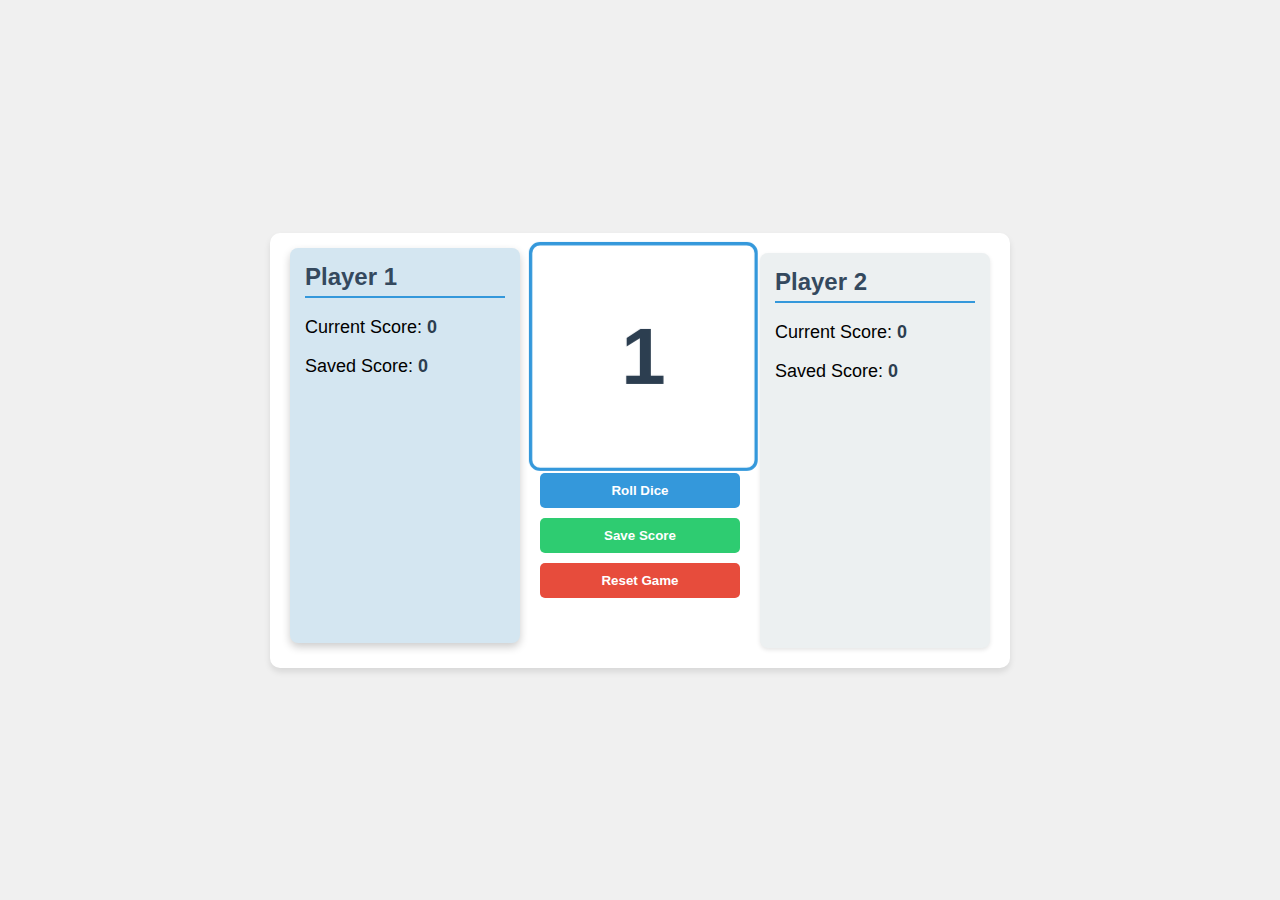
<file: index.html>
<!DOCTYPE html>
<html lang="en">
<head>
    <meta charset="UTF-8">
    <title>3D Dice Rolling Game</title>
    <style>
        body {
            font-family: Arial, sans-serif;
            display: flex;
            justify-content: center;
            align-items: center;
            height: 100vh;
            margin: 0;
            background-color: #f0f0f0;
            perspective: 1000px;
        }

        .game-container {
            display: flex;
            background-color: white;
            border-radius: 10px;
            box-shadow: 0 4px 6px rgba(0, 0, 0, 0.1);
            padding: 20px;
            gap: 20px;
        }

        .dice-container {
            width: 200px;
            height: 200px;
            perspective: 1000px;
            position: relative;
        }

        .dice {
            width: 100%;
            height: 100%;
            position: relative;
            transform-style: preserve-3d;
            transition: transform 1s;
        }

        .dice-face {
            position: absolute;
            width: 100%;
            height: 100%;
            background-color: white;
            border: 3px solid #3498db;
            border-radius: 10px;
            display: flex;
            justify-content: center;
            align-items: center;
            font-size: 72px;
            font-weight: bold;
            color: #2c3e50;
            backface-visibility: hidden;
        }

        .dice-face.front  { transform: translateZ(100px); }
        .dice-face.back   { transform: rotateX(-180deg) translateZ(100px); }
        .dice-face.right  { transform: rotateY(90deg) translateZ(100px); }
        .dice-face.left   { transform: rotateY(-90deg) translateZ(100px); }
        .dice-face.top    { transform: rotateX(90deg) translateZ(100px); }
        .dice-face.bottom { transform: rotateX(-90deg) translateZ(100px); }

        @keyframes rollDice {
            0% { transform: rotateX(0deg) rotateY(0deg); }
            100% { transform: rotateX(720deg) rotateY(720deg); }
        }

        .dice.roll {
            animation: rollDice 1.5s cubic-bezier(0.25, 0.1, 0.25, 1) forwards;
        }
        
        /* Improved UI Styles */
        .player {
            background-color: #ecf0f1;
            padding: 15px;
            border-radius: 8px;
            min-width: 200px;
            box-shadow: 0 2px 4px rgba(0,0,0,0.1);
            transition: all 0.3s ease;
        }
        
        .player.active {
            background-color: #d4e6f1;
            box-shadow: 0 4px 8px rgba(0,0,0,0.2);
            transform: translateY(-5px);
        }
        
        .action-buttons {
            display: flex;
            flex-direction: column;
            gap: 10px;
            margin-top: 20px;
        }
        
        button {
            padding: 10px 15px;
            border: none;
            border-radius: 5px;
            background-color: #3498db;
            color: white;
            font-weight: bold;
            cursor: pointer;
            transition: background-color 0.3s ease;
        }
        
        button:hover {
            background-color: #2980b9;
        }
        
        button:disabled {
            background-color: #95a5a6;
            cursor: not-allowed;
        }
        
        #reset-game-btn {
            background-color: #e74c3c;
        }
        
        #reset-game-btn:hover {
            background-color: #c0392b;
        }
        
        #save-score-btn {
            background-color: #2ecc71;
        }
        
        #save-score-btn:hover {
            background-color: #27ae60;
        }
        
        .winner-section {
            text-align: center;
            margin-top: 20px;
            font-size: 24px;
            font-weight: bold;
            color: #f39c12;
            height: 30px;
        }
        
        h2 {
            margin-top: 0;
            color: #34495e;
            border-bottom: 2px solid #3498db;
            padding-bottom: 5px;
        }
        
        .scores {
            font-size: 18px;
        }
        
        .scores span {
            font-weight: bold;
            color: #2c3e50;
        }
    </style>
</head>
<body>
    <div class="game-container">
        <div class="player player-1 active">
            <h2 id="player1-name">Player 1</h2>
            <div class="scores">
                <p>Current Score: <span id="player1-current-score">0</span></p>
                <p>Saved Score: <span id="player1-saved-score">0</span></p>
            </div>
        </div>

        <div class="game-controls">
            <div class="dice-container">
                <div id="dice" class="dice">
                    <div class="dice-face front">1</div>
                    <div class="dice-face back">6</div>
                    <div class="dice-face right">3</div>
                    <div class="dice-face left">4</div>
                    <div class="dice-face top">5</div>
                    <div class="dice-face bottom">2</div>
                </div>
            </div>
            <div class="action-buttons">
                <button id="roll-dice-btn">Roll Dice</button>
                <button id="save-score-btn">Save Score</button>
                <button id="reset-game-btn">Reset Game</button>
            </div>
            <div id="winner-announcement" class="winner-section"></div>
        </div>

        <div class="player player-2">
            <h2 id="player2-name">Player 2</h2>
            <div class="scores">
                <p>Current Score: <span id="player2-current-score">0</span></p>
                <p>Saved Score: <span id="player2-saved-score">0</span></p>
            </div>
        </div>
    </div>

    <script>
        class DiceGame {
            constructor() {
                // Game State Variables
                this.gameStarted = false;
                this.currentPlayer = 1;
                this.players = [
                    {
                        currentScore: 0,
                        savedScore: 0,
                        nameElement: document.getElementById('player1-name'),
                        currentScoreElement: document.getElementById('player1-current-score'),
                        savedScoreElement: document.getElementById('player1-saved-score'),
                        sectionElement: document.querySelector('.player-1')
                    },
                    {
                        currentScore: 0,
                        savedScore: 0,
                        nameElement: document.getElementById('player2-name'),
                        currentScoreElement: document.getElementById('player2-current-score'),
                        savedScoreElement: document.getElementById('player2-saved-score'),
                        sectionElement: document.querySelector('.player-2')
                    }
                ];
                
                // UI Elements
                this.dice = document.getElementById('dice');
                this.diceFaces = this.dice.querySelectorAll('.dice-face');
                this.rollDiceBtn = document.getElementById('roll-dice-btn');
                this.saveScoreBtn = document.getElementById('save-score-btn');
                this.resetGameBtn = document.getElementById('reset-game-btn');
                this.winnerAnnouncement = document.getElementById('winner-announcement');
                
                // Track if dice is rolling
                this.isRolling = false;

                this.initializeEventListeners();
            }

            initializeEventListeners() {
                // Name Edit Prevention
                this.players.forEach((player, index) => {
                    player.nameElement.addEventListener('click', () => {
                        this.handleNameEdit(index);
                    });
                });

                // Game Control Buttons
                this.rollDiceBtn.addEventListener('click', () => this.rollDice());
                this.saveScoreBtn.addEventListener('click', () => this.saveScore());
                this.resetGameBtn.addEventListener('click', () => this.resetGame());
            }

            handleNameEdit(playerIndex) {
                if (this.gameStarted) {
                    alert('Player names cannot be changed after the game starts!');
                    return;
                }

                const newName = prompt('Enter player name:', this.players[playerIndex].nameElement.textContent);
                if (newName && newName.trim() !== '') {
                    this.players[playerIndex].nameElement.textContent = newName.trim();
                }
            }

            updateDiceFaces(diceRoll) {
                // Predefined dice face configurations for each roll
                const diceFaceConfigurations = {
                    1: ['1', '6', '3', '4', '5', '2'],
                    2: ['2', '1', '4', '3', '6', '5'],
                    3: ['3', '4', '1', '6', '2', '5'],
                    4: ['4', '3', '6', '1', '5', '2'],
                    5: ['5', '2', '1', '5', '6', '3'],
                    6: ['6', '1', '5', '2', '3', '4']
                };

                // Update dice faces based on the rolled number
                const selectedConfiguration = diceFaceConfigurations[diceRoll];
                const faceClasses = ['front', 'back', 'right', 'left', 'top', 'bottom'];
                
                faceClasses.forEach((faceClass, index) => {
                    const face = this.dice.querySelector(`.dice-face.${faceClass}`);
                    face.textContent = selectedConfiguration[index];
                });
            }

            rollDice() {
                // Prevent multiple rolls while animation is in progress
                if (this.isRolling) return;
                this.isRolling = true;
                
                if (!this.gameStarted) this.gameStarted = true;

                // Disable buttons during roll
                this.rollDiceBtn.disabled = true;
                this.saveScoreBtn.disabled = true;

                // Trigger Dice Roll Animation
                this.dice.classList.add('roll');
                
                const diceRoll = Math.floor(Math.random() * 6) + 1;
                
                // Update dice faces dynamically
                this.updateDiceFaces(diceRoll);

                // Only update score and game state after animation completes
                setTimeout(() => {
                    this.dice.classList.remove('roll');
                    this.isRolling = false;
                    
                    // Re-enable buttons
                    this.rollDiceBtn.disabled = false;
                    this.saveScoreBtn.disabled = false;
                    
                    // Now update the score
                    const currentPlayer = this.players[this.currentPlayer - 1];

                    if (diceRoll === 1) {
                        // Reset current score and switch player
                        currentPlayer.currentScore = 0;
                        currentPlayer.currentScoreElement.textContent = 0;
                        this.switchPlayer();
                    } else {
                        // Add dice roll to current score
                        currentPlayer.currentScore += diceRoll;
                        currentPlayer.currentScoreElement.textContent = currentPlayer.currentScore;
                    }
                }, 1500); // Match the animation duration
            }

            saveScore() {
                // Don't allow saving while dice is rolling
                if (this.isRolling) return;
                
                const currentPlayer = this.players[this.currentPlayer - 1];
                
                currentPlayer.savedScore += currentPlayer.currentScore;
                currentPlayer.savedScoreElement.textContent = currentPlayer.savedScore;
                currentPlayer.currentScore = 0;
                currentPlayer.currentScoreElement.textContent = 0;

                this.checkWinner(currentPlayer);
                this.switchPlayer();
            }

            switchPlayer() {
                this.currentPlayer = this.currentPlayer === 1 ? 2 : 1;
                this.players.forEach(player => player.sectionElement.classList.toggle('active'));
            }

            checkWinner(player) {
                if (player.savedScore >= 100) {
                    this.winnerAnnouncement.textContent = `${player.nameElement.textContent} wins!`;
                    this.rollDiceBtn.disabled = true;
                    this.saveScoreBtn.disabled = true;
                }
            }

            resetGame() {
                // Don't allow reset while dice is rolling
                if (this.isRolling) return;
                
                this.gameStarted = false;
                this.currentPlayer = 1;

                this.players.forEach(player => {
                    player.currentScore = 0;
                    player.savedScore = 0;
                    player.currentScoreElement.textContent = 0;
                    player.savedScoreElement.textContent = 0;
                    player.sectionElement.classList.remove('active');
                });

                this.players[0].sectionElement.classList.add('active');
                this.winnerAnnouncement.textContent = '';
                this.rollDiceBtn.disabled = false;
                this.saveScoreBtn.disabled = false;
            }
        }

        // Initialize the game
        document.addEventListener('DOMContentLoaded', () => {
            new DiceGame();
        });
    </script>
</body>
</html>
</file>
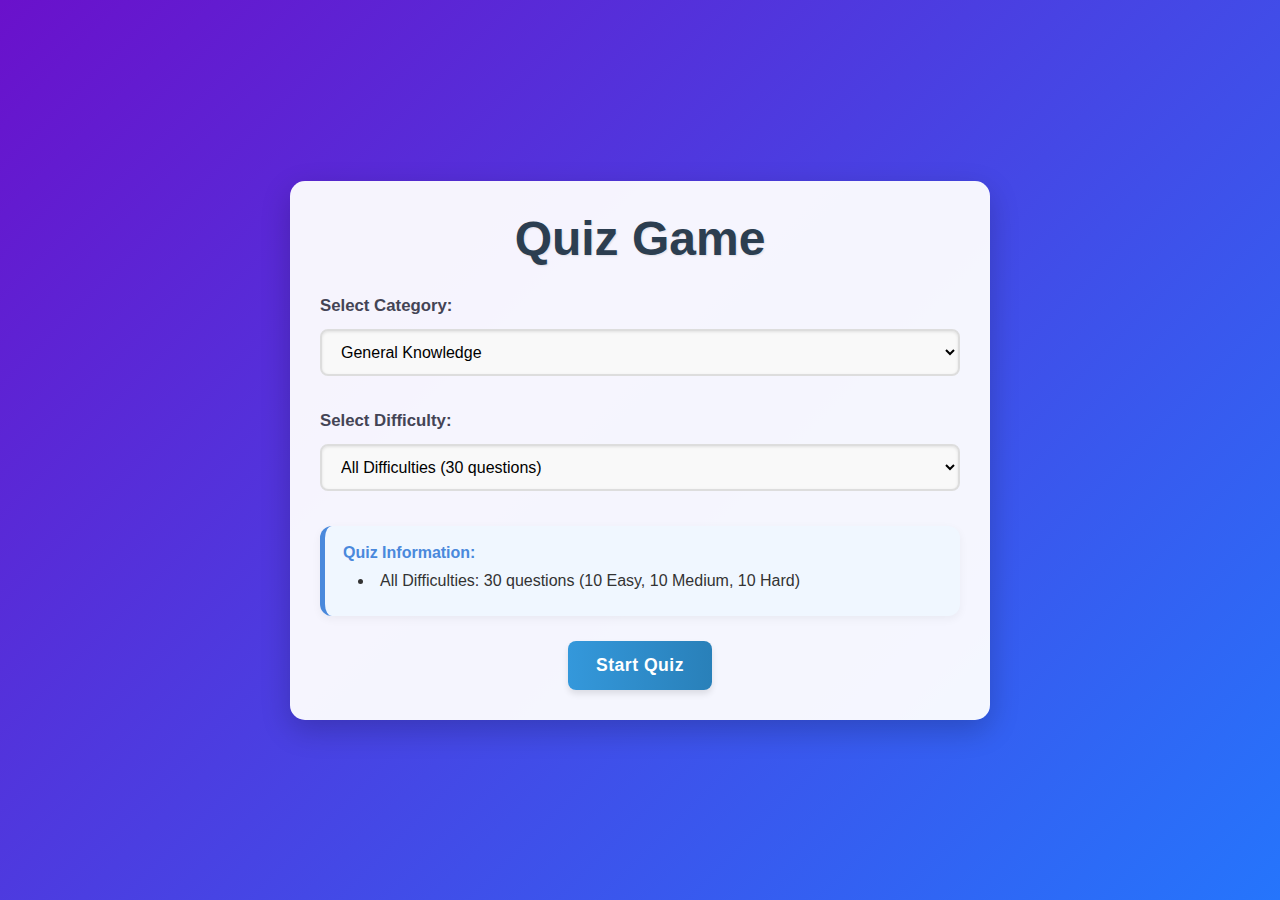
<file: quiz.html>
<!DOCTYPE html>
<html lang="en">
<head>
    <meta charset="UTF-8">
    <meta name="viewport" content="width=device-width, initial-scale=1.0">
    <title>Quiz Game</title>
    <link rel="stylesheet" href="quiz.css">
</head>
<body>
    <div class="container">
        <!-- Start Screen -->
        <div id="start-screen" class="screen">
            <h1>Quiz Game</h1>
            <div class="selection-container">
                <div class="selection-group">
                    <label for="category">Select Category:</label>
                    <select id="category">
                        <option value="9">General Knowledge</option>
                        <option value="17">Science & Nature</option>
                        <option value="18">Computers</option>
                        <option value="21">Sports</option>
                        <option value="23">History</option>
                    </select>
                </div>
                <div class="selection-group">
                    <label for="difficulty">Select Difficulty:</label>
                    <select id="difficulty">
                        <option value="all">All Difficulties (30 questions)</option>
                        <option value="easy">Easy (10 questions)</option>
                        <option value="medium">Medium (10 questions)</option>
                        <option value="hard">Hard (10 questions)</option>
                    </select>
                </div>
                <div class="info-text">
                    <p>Quiz Information:</p>
                    <ul id="quiz-info">
                        <li>All Difficulties: 30 questions (10 Easy, 10 Medium, 10 Hard)</li>
                    </ul>
                </div>
            </div>
            <button id="start-btn" class="btn">Start Quiz</button>
        </div>
        <!-- Game Screen -->
        <div id="game-screen" class="screen hidden">
            <div class="game-header">
                <div class="score-container">Score: <span id="score">0</span></div>
                <div class="timer-container">
                    Time: <span id="timer">15</span>s
                </div>
                <div class="question-number">
                    Question: <span id="current-question">1</span>/<span id="total-questions">30</span>
                </div>
            </div>
            <div class="question-container">
                <h2 id="question-text">Question goes here?</h2>
                <div class="options-container">
                    <button class="option-btn" data-index="0">A: Option 1</button>
                    <button class="option-btn" data-index="1">B: Option 2</button>
                    <button class="option-btn" data-index="2">C: Option 3</button>
                    <button class="option-btn" data-index="3">D: Option 4</button>
                </div>
            </div>
            <div id="feedback" class="feedback-container hidden">
                <p id="feedback-text"></p>
                <button id="next-btn" class="btn">Next Question</button>
            </div>
        </div>
        <!-- End Screen -->
        <div id="end-screen" class="screen hidden">
            <h1>Quiz Completed!</h1>
            <div class="final-score">
                <p>Your Final Score: <span id="final-score">0</span>/<span id="max-score">30</span></p>
            </div>
            <button id="restart-btn" class="btn">Play Again</button>
        </div>
        <!-- Loading Screen -->
        <div id="loading-screen" class="screen hidden">
            <div class="loader"></div>
            <p>Loading questions...</p>
        </div>
    </div>
    <script src="quiz.js"></script>
</body>
</html>
</file>
<file: quiz.css>
/* Global Styles */
* {
    margin: 0;
    padding: 0;
    box-sizing: border-box;
    font-family: 'Arial', sans-serif;
}

body {
    background: linear-gradient(135deg, #6a11cb 0%, #2575fc 100%);
    color: #333;
    display: flex;
    justify-content: center;
    align-items: center;
    min-height: 100vh;
    transition: background 0.5s ease-in-out;
}

.container {
    background-color: rgba(255, 255, 255, 0.95);
    border-radius: 15px;
    box-shadow: 0 10px 30px rgba(0, 0, 0, 0.2);
    width: 90%;
    max-width: 700px;
    padding: 30px;
    transition: transform 0.3s ease, box-shadow 0.3s ease;
}

.container:hover {
    transform: translateY(-5px);
    box-shadow: 0 15px 35px rgba(0, 0, 0, 0.25);
}

.screen {
    text-align: center;
}

.hidden {
    display: none;
}

h1 {
    color: #2c3e50;
    margin-bottom: 30px;
    font-size: 2.5rem;
    text-shadow: 1px 1px 2px rgba(0, 0, 0, 0.1);
}

/* Start Screen Styles */
.selection-container {
    display: flex;
    flex-direction: column;
    margin-bottom: 25px;
    gap: 20px;
}

.selection-group {
    display: flex;
    flex-direction: column;
    text-align: left;
    gap: 5px;
    margin-bottom: 15px;
}

.selection-group:last-of-type {
    margin-bottom: 0;
}

.info-text {
    background-color: #f0f7ff;
    border-radius: 12px;
    padding: 18px;
    text-align: left;
    border-left: 5px solid #4a89dc;
    box-shadow: 0 3px 10px rgba(0, 0, 0, 0.05);
    transition: transform 0.2s ease;
}

.info-text:hover {
    transform: translateX(5px);
}

.info-text p {
    margin-bottom: 10px;
    font-weight: bold;
    color: #4a89dc;
}

.info-text ul {
    list-style-position: inside;
    padding-left: 10px;
}

.info-text li {
    margin-bottom: 8px;
    position: relative;
    padding-left: 5px;
}

label {
    font-weight: bold;
    margin-bottom: 8px;
    color: #445;
    font-size: 1.05rem;
}

select {
    padding: 12px 15px;
    border: 2px solid #ddd;
    border-radius: 8px;
    background-color: #f9f9f9;
    font-size: 1rem;
    cursor: pointer;
    transition: all 0.2s;
    box-shadow: inset 0 1px 3px rgba(0, 0, 0, 0.1);
}

select:hover {
    border-color: #4a89dc;
}

select:focus {
    outline: none;
    border-color: #3498db;
    box-shadow: 0 0 0 3px rgba(52, 152, 219, 0.25);
}

.btn {
    background: linear-gradient(to right, #3498db, #2980b9);
    color: white;
    border: none;
    padding: 14px 28px;
    cursor: pointer;
    border-radius: 8px;
    font-size: 1.1rem;
    font-weight: bold;
    transition: all 0.3s;
    box-shadow: 0 4px 6px rgba(0, 0, 0, 0.1);
    letter-spacing: 0.5px;
}

.btn:hover {
    background: linear-gradient(to right, #2980b9, #3498db);
    transform: translateY(-2px);
    box-shadow: 0 6px 8px rgba(0, 0, 0, 0.15);
}

.btn:active {
    transform: translateY(1px);
    box-shadow: 0 2px 4px rgba(0, 0, 0, 0.1);
}

/* Game Screen Styles */
.game-header {
    display: flex;
    justify-content: space-between;
    margin-bottom: 25px;
    padding-bottom: 15px;
    border-bottom: 2px solid #eee;
    font-weight: bold;
}

.timer-container {
    padding: 8px 15px;
    border-radius: 8px;
    background: linear-gradient(to right, #f1c40f, #f39c12);
    color: white;
    box-shadow: 0 3px 5px rgba(0, 0, 0, 0.1);
    transition: transform 0.2s;
}

.timer-container:hover {
    transform: scale(1.05);
}

.score-container {
    padding: 8px 15px;
    border-radius: 8px;
    background: linear-gradient(to right, #2ecc71, #27ae60);
    color: white;
    box-shadow: 0 3px 5px rgba(0, 0, 0, 0.1);
    transition: transform 0.2s;
}

.score-container:hover {
    transform: scale(1.05);
}

.question-number {
    padding: 8px 15px;
    border-radius: 8px;
    background: linear-gradient(to right, #9b59b6, #8e44ad);
    color: white;
    box-shadow: 0 3px 5px rgba(0, 0, 0, 0.1);
    transition: transform 0.2s;
}

.question-number:hover {
    transform: scale(1.05);
}

.question-container {
    margin-bottom: 25px;
    background-color: #f9f9f9;
    padding: 20px;
    border-radius: 12px;
    box-shadow: 0 3px 8px rgba(0, 0, 0, 0.05);
}

#question-text {
    margin-bottom: 20px;
    line-height: 1.5;
    font-size: 1.2rem;
    color: #2c3e50;
}

.options-container {
    display: grid;
    grid-template-columns: 1fr;
    gap: 12px;
}

.option-btn {
    padding: 15px;
    text-align: left;
    border: 2px solid #ddd;
    border-radius: 8px;
    cursor: pointer;
    background-color: #fff;
    transition: all 0.2s;
    font-size: 1rem;
    position: relative;
    overflow: hidden;
    z-index: 1;
}

.option-btn:before {
    content: '';
    position: absolute;
    top: 0;
    left: 0;
    width: 0%;
    height: 100%;
    background-color: rgba(52, 152, 219, 0.1);
    transition: width 0.3s ease;
    z-index: -1;
}

.option-btn:hover {
    border-color: #3498db;
    transform: translateX(5px);
}

.option-btn:hover:before {
    width: 100%;
}

.correct-answer {
    background-color: #d4edda;
    color: #155724;
    border-color: #c3e6cb;
    box-shadow: 0 0 0 3px rgba(40, 167, 69, 0.2);
    animation: correct-pulse 1s;
}

@keyframes correct-pulse {
    0% { transform: scale(1); }
    50% { transform: scale(1.02); }
    100% { transform: scale(1); }
}

.wrong-answer {
    background-color: #f8d7da;
    color: #721c24;
    border-color: #f5c6cb;
    box-shadow: 0 0 0 3px rgba(220, 53, 69, 0.2);
    animation: wrong-shake 0.5s;
}

@keyframes wrong-shake {
    0% { transform: translateX(0); }
    25% { transform: translateX(-5px); }
    50% { transform: translateX(5px); }
    75% { transform: translateX(-5px); }
    100% { transform: translateX(0); }
}

.feedback-container {
    margin-top: 25px;
    padding: 20px;
    border-radius: 10px;
    background-color: #f8f9fa;
    box-shadow: 0 4px 6px rgba(0, 0, 0, 0.05);
    transition: all 0.3s;
    border-left: 5px solid #3498db;
}

#feedback-text {
    font-size: 1.15rem;
    margin-bottom: 20px;
    color: #2c3e50;
}

/* End Screen Styles */
.final-score {
    background: linear-gradient(to right, #f5f7fa, #c3cfe2);
    padding: 25px;
    border-radius: 12px;
    margin-bottom: 30px;
    font-size: 1.3rem;
    box-shadow: 0 5px 15px rgba(0, 0, 0, 0.08);
    animation: fade-in 0.8s;
}

@keyframes fade-in {
    from { opacity: 0; transform: translateY(20px); }
    to { opacity: 1; transform: translateY(0); }
}

/* Loading Screen Styles */
.loader {
    border: 8px solid rgba(255, 255, 255, 0.3);
    border-top: 8px solid #3498db;
    border-radius: 50%;
    width: 70px;
    height: 70px;
    animation: spin 1.2s linear infinite;
    margin: 30px auto;
}

@keyframes spin {
    0% { transform: rotate(0deg); }
    100% { transform: rotate(360deg); }
}

#loading-screen p {
    font-size: 1.2rem;
    color: #3498db;
    margin-top: 15px;
    animation: pulse 1.5s infinite;
}

@keyframes pulse {
    0% { opacity: 0.6; }
    50% { opacity: 1; }
    100% { opacity: 0.6; }
}

/* Media Queries for Responsiveness */
@media (min-width: 768px) {
    .options-container {
        grid-template-columns: repeat(2, 1fr);
    }
    
    .selection-container {
        gap: 20px;
    }
    
    h1 {
        font-size: 3rem;
    }
}

/* Difficulty-specific background colors */
.difficulty-easy .question-container {
    border-left: 5px solid #2ecc71;
}

.difficulty-medium .question-container {
    border-left: 5px solid #f39c12;
}

.difficulty-hard .question-container {
    border-left: 5px solid #e74c3c;
}
/* Add these styles at the end of your CSS file */

/* Background gradient variations based on difficulty */
body.bg-all {
    background: linear-gradient(135deg, #6a11cb 0%, #2575fc 100%);
}

body.bg-easy {
    background: linear-gradient(135deg, #11998e 0%, #38ef7d 100%);
}

body.bg-medium {
    background: linear-gradient(135deg, #f46b45 0%, #eea849 100%);
}

body.bg-hard {
    background: linear-gradient(135deg, #8E0E00 0%, #1F1C18 100%);
}

/* Transition for smooth background changes */
body {
    transition: background 1s ease;
}

/* Add subtle animation to the container */
@keyframes float {
    0% { transform: translateY(0px); }
    50% { transform: translateY(-10px); }
    100% { transform: translateY(0px); }
}

.container {
    animation: float 6s ease-in-out infinite;
}

/* Button hover states for different difficulty levels */
.bg-easy .btn:hover {
    background: linear-gradient(to right, #11998e, #38ef7d);
}

.bg-medium .btn:hover {
    background: linear-gradient(to right, #f46b45, #eea849);
}

.bg-hard .btn:hover {
    background: linear-gradient(to right, #8E0E00, #1F1C18);
    color: white;
}
</file>
